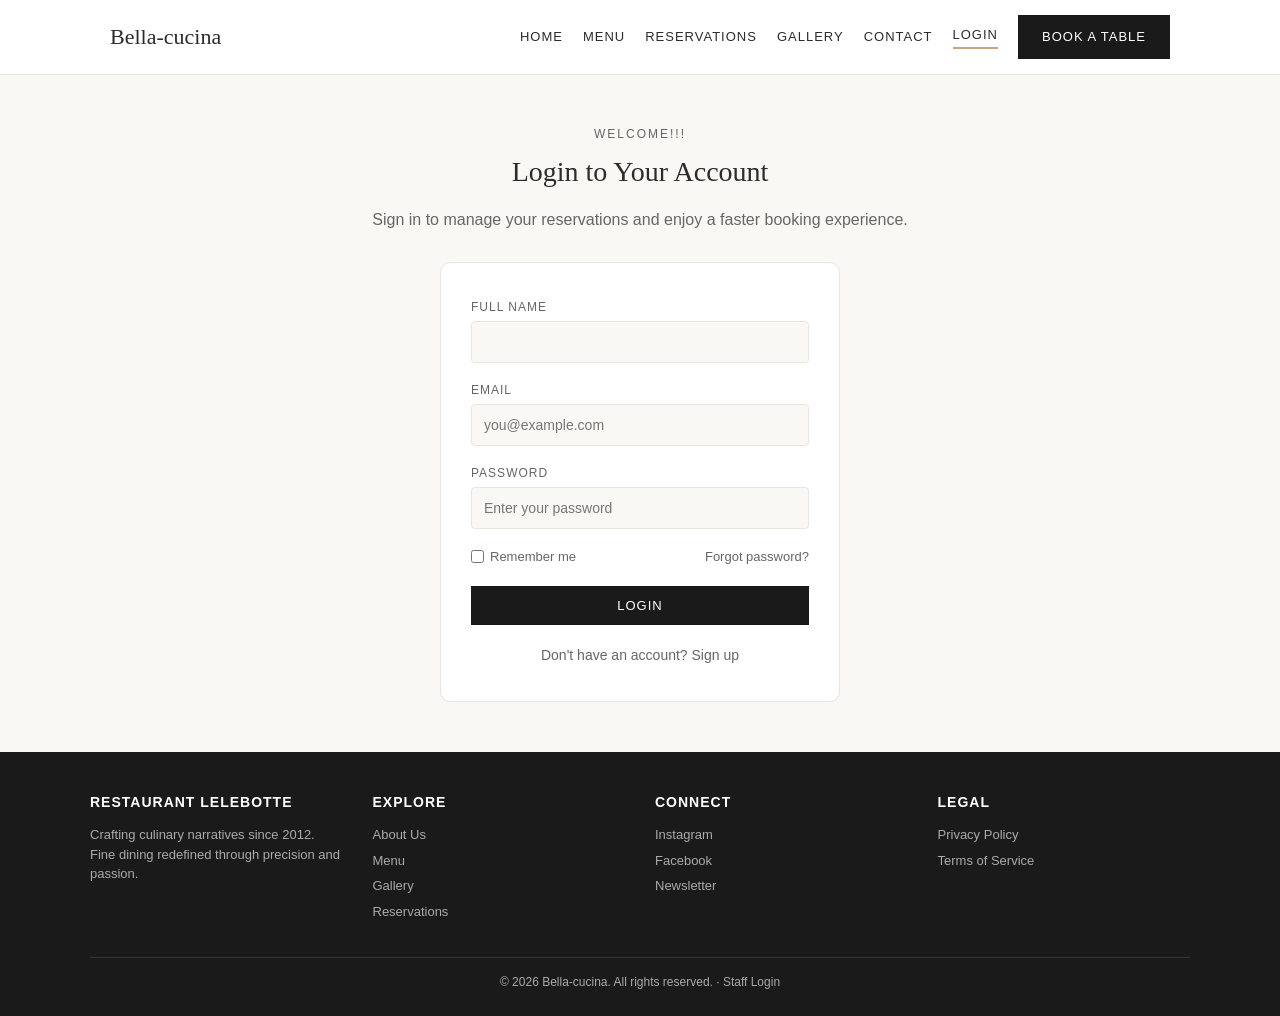
<file: pages/about.html>
<!DOCTYPE html>
<html lang="en">

<head>
  <meta charset="UTF-8">
  <meta name="viewport" content="width=device-width, initial-scale=1.0">
  <title>About Us - Bella-cucina</title>
  <link rel="stylesheet" href="../style/reset.css">
  <link rel="stylesheet" href="../style/general.css">
  <link rel="stylesheet" href="../style/responsive.css">
</head>

<body>

  <!-- Header is injected by js/layout.js -->
  <div id="site-header"></div>

  <section class="hero" style="padding: 80px 20px;">
    <h1>A Legacy of Taste</h1>
    <p>Discover the heart of Bella-cucina's kitchen</p>
  </section>

  <section class="section">
    <p class="section-label">Established 2012</p>
    <h2 class="section-title">Our Story</h2>
    <div class="story">
      <div class="story-content">
        <p class="section-text">
          Founded in 2012, Bella-cucina was born from a deep passion for the coastal and culinary heritage of Cameroon.
          What began as a humble family dream in Douala has evolved into a cornerstone of fine dining.
        </p>
        <p class="section-text">
          Our philosophy, "Semplice Perfezione" (Simple Perfection), guides every hand-picked ingredient and every plate
          that leaves our kitchen.
        </p>
      </div>
      <div class="story-images">
        <img src="../images/poulet dg .jpg" alt="Signature dish">
      </div>
    </div>
  </section>

  <section class="section" style="background-color: #f0ede8; max-width: 100%;">
    <div style="max-width: 1100px; margin: 0 auto;">
      <div class="story">
        <div class="story-images">
          <img src="../images/chef.jpg" alt="Chef Julian Lele">
        </div>
        <div class="story-content">
          <p class="section-label">The Visionary</p>
          <h2 class="section-title">Executive Chef Julian Lele</h2>
          <p class="section-text">
            Executive Chef Julian Lele brings over two decades of wisdom. Having trained in kitchens across Europe and
            Africa, Julian returned to his roots in Cameroon to champion seasonal, farm-to-table dining inspired by
            local ingredients.
          </p>
          <p class="section-text" style="font-style: italic;">
            "A dish is only as good as the soil and sea it came from. My job is simply to let the ingredients speak."
          </p>
        </div>
      </div>
    </div>
  </section>

  <section class="section">
    <h2 class="section-title text-center">The Ambiance</h2>
    <p class="section-text text-center" style="margin: 0 auto 25px;">
      More than just food — a house of respect and warmth.
    </p>
    <div class="gallery-grid">
      <img src="../images/interior1.jpg" alt="Main dining hall">
      <img src="../images/wine.jpg" alt="Wine cellar">
      <img src="../images/interior3.jpg" alt="Private seating">
    </div>
  </section>

  <section class="section text-center">
    <h2 class="section-title">Experience the Perfection</h2>
    <p class="section-text" style="margin: 0 auto 25px;">
      We invite you to join our table and become part of our Cameroonian story.
    </p>
    <div class="hero-buttons">
      <a href="reservations.html" class="btn">Reserve Your Table</a>
      <a href="menu.html" class="btn btn-outline">View the Menu</a>
    </div>
  </section>

  <!-- Footer is injected by js/layout.js -->
  <div id="site-footer"></div>

  <script src="../js/layout.js"></script>
  <script src="../js/main.js"></script>
</body>

</html>
</file>
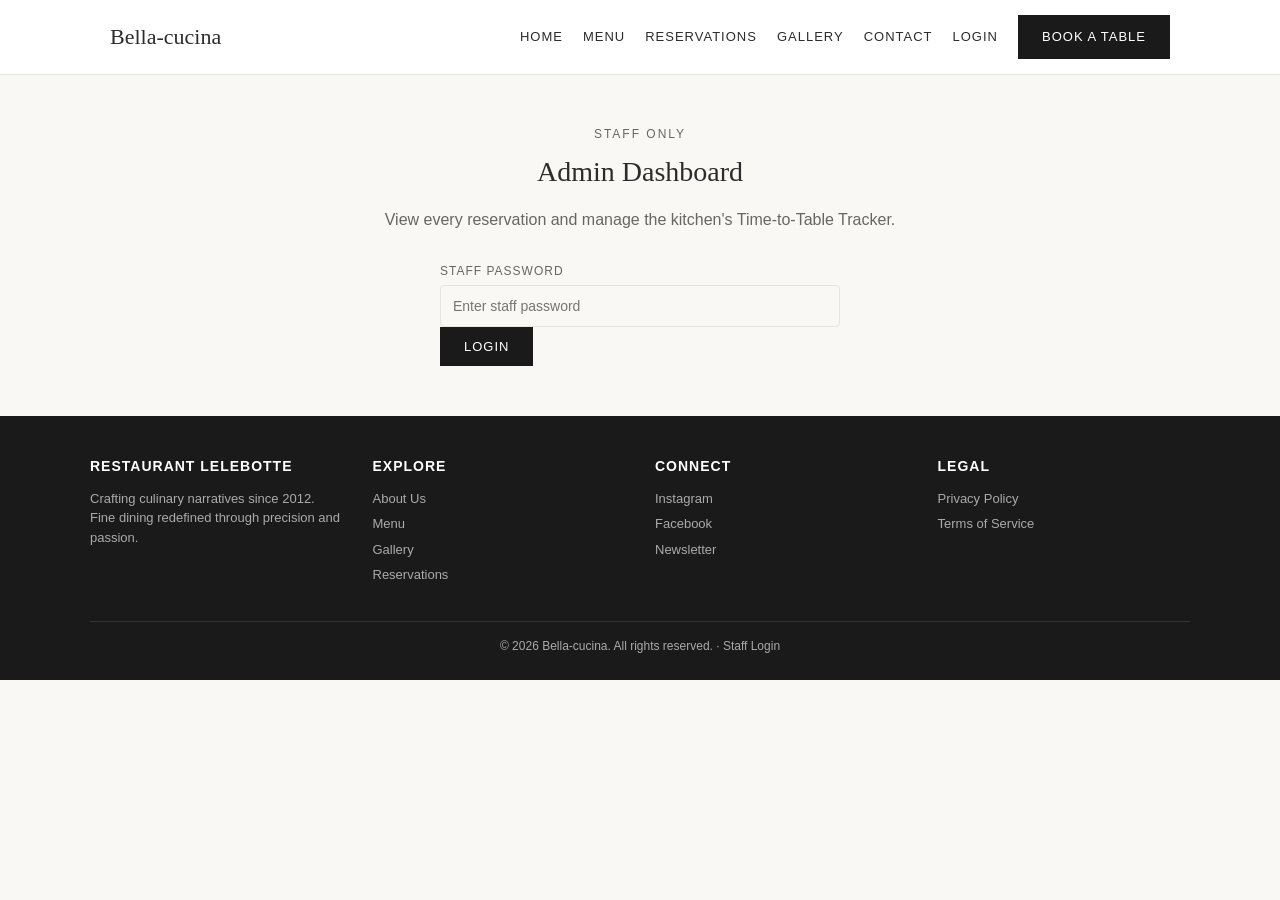
<file: pages/admin.html>
<!DOCTYPE html>
<html lang="en">

<head>
  <meta charset="UTF-8">
  <meta name="viewport" content="width=device-width, initial-scale=1.0">
  <title>Admin Dashboard - Bella-cucina</title>
  <link rel="stylesheet" href="../style/reset.css">
  <link rel="stylesheet" href="../style/general.css">
  <link rel="stylesheet" href="../style/responsive.css">
  <link rel="stylesheet" href="../style/admin.css">
</head>

<body>

  <!-- Header is injected by js/layout.js -->
  <div id="site-header"></div>

  <section class="section">
    <p class="section-label text-center">Staff Only</p>
    <h1 class="section-title text-center">Admin Dashboard</h1>
    <p class="section-text text-center" style="margin: 0 auto 30px;">
      View every reservation and manage the kitchen's Time-to-Table Tracker.
    </p>

    <!-- ===== LOGIN GATE =====
         Nothing below this box is visible until the correct staff
         password is entered. See js/admin.js.
         NOTE: this is a client-side demo password, not real
         security -- see the comments in js/admin.js. -->
    <div id="admin-login-box" class="login-box" style="max-width: 400px; margin: 0 auto;">
      <p id="admin-login-message" class="form-message"></p>

      <div class="form-group">
        <label for="admin-password">Staff Password</label>
        <input type="password" id="admin-password" placeholder="Enter staff password">
      </div>

      <button id="admin-login-btn" class="btn login-btn">Login</button>
    </div>

    <!-- ===== DASHBOARD (hidden until login) ===== -->
    <div id="admin-dashboard" style="display: none;">

      <div class="dashboard-header">
        <span class="staff-badge">Staff Mode</span>
        <button id="admin-logout-btn" class="btn btn-outline">Logout</button>
      </div>

      <!-- ===== Time-to-Table Tracker ===== -->
      <div class="tracker-section" style="margin-top: 20px;">
        <h2>Time-to-Table Tracker</h2>
        <p>Update the current stage of the kitchen's active order. Customers see this update on the Menu page.</p>

        <div class="tracker-steps" id="admin-tracker-steps">
          <div class="tracker-step">Order Received</div>
          <div class="tracker-step">Kitchen Preparing</div>
          <div class="tracker-step">Cooking</div>
          <div class="tracker-step">Plating</div>
          <div class="tracker-step">On the way</div>
        </div>

        <div class="tracker-info">
          Estimated time: <span id="admin-tracker-time">0 min</span>
        </div>

        <div class="tracker-buttons">
          <button id="admin-start-tracker" class="btn">Start Order Tracking</button>
          <button id="admin-next-step" class="btn">Next Stage</button>
        </div>
      </div>

      <!-- ===== All Reservations ===== -->
      <div class="reservations-admin-section">
        <div class="reservations-admin-header">
          <h2>All Reservations</h2>
          <button id="clear-reservations-btn" class="btn btn-outline">Clear All</button>
        </div>

        <p id="no-reservations-message" style="display: none;">
          No reservations have been submitted yet.
        </p>

        <div class="table-scroll">
          <table id="reservations-table" class="reservations-table">
            <thead>
              <tr>
                <th>Submitted</th>
                <th>Name</th>
                <th>Email</th>
                <th>Reserving</th>
                <th>Food Pre-order</th>
                <th>Date</th>
                <th>Time</th>
                <th>Guests</th>
              </tr>
            </thead>
            <!-- Rows are built automatically by js/admin.js from
                 whatever is saved in localStorage. -->
            <tbody id="reservations-table-body"></tbody>
          </table>
        </div>
      </div>

    </div>
  </section>

  <!-- Footer is injected by js/layout.js -->
  <div id="site-footer"></div>

  <script src="../js/layout.js"></script>
  <script src="../js/admin.js"></script>
</body>

</html>
</file>
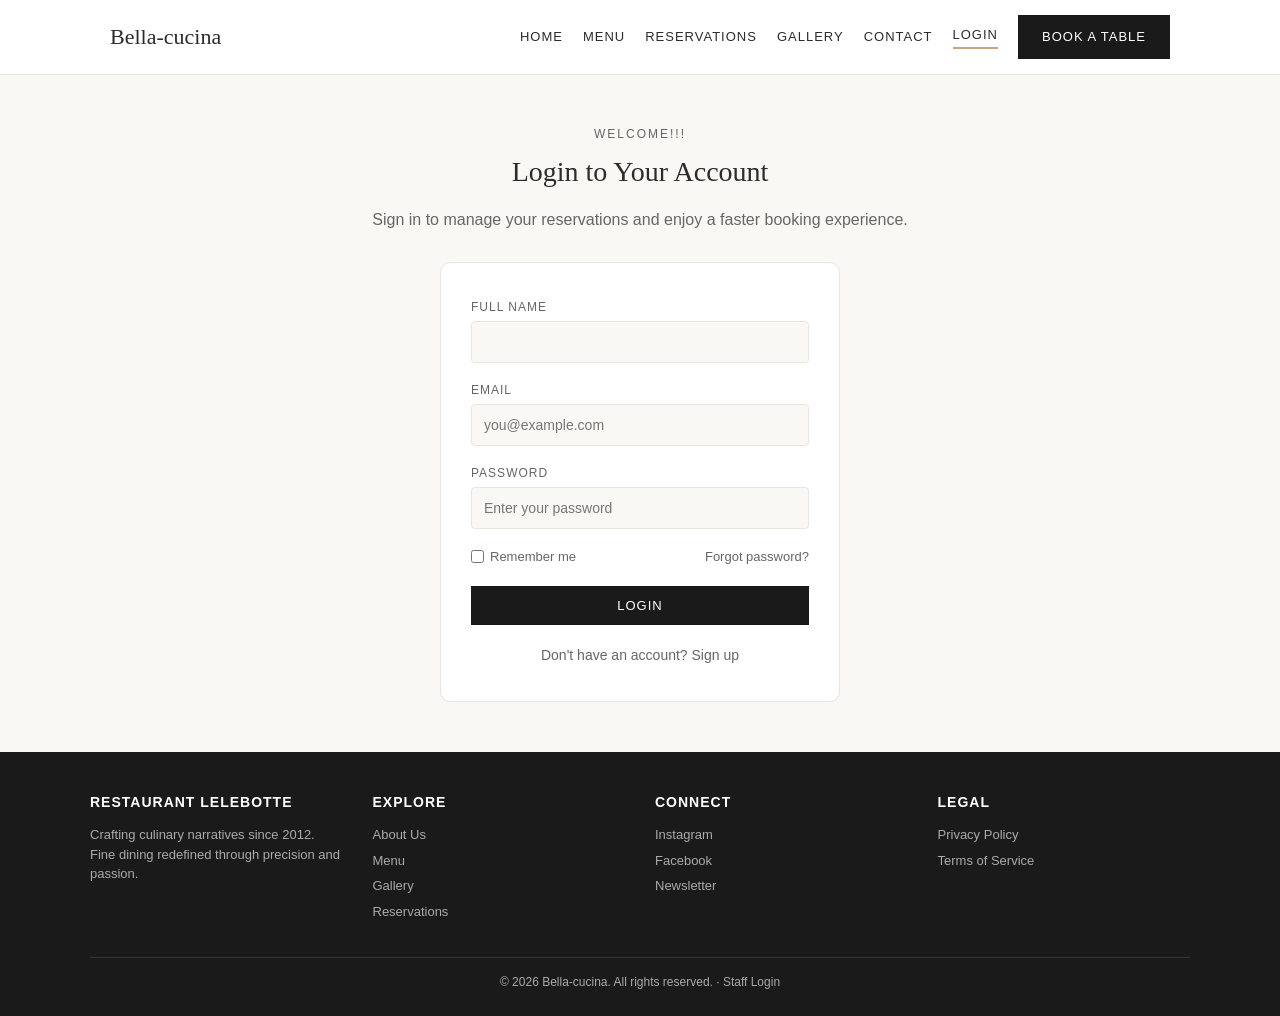
<file: pages/contact.html>
<!DOCTYPE html>
<html lang="en">

<head>
  <meta charset="UTF-8">
  <meta name="viewport" content="width=device-width, initial-scale=1.0">
  <title>Contact - Bella-cucina</title>
  <link rel="stylesheet" href="../style/reset.css">
  <link rel="stylesheet" href="../style/general.css">
  <link rel="stylesheet" href="../style/responsive.css">
</head>

<body>

  <!-- Header is injected by js/layout.js -->
  <div id="site-header"></div>

  <section class="section">
    <p class="section-label text-center">Guest Reviews</p>
    <h1 class="section-title text-center">Voice of Our Guests</h1>
    <p class="section-text text-center" style="margin: 0 auto 30px;">
      Discover the stories behind the flavors. Our guests share their most memorable dining experiences.
    </p>

    <div class="testimonial-grid">
      <div class="testimonial">
        <div class="stars">★★★★★</div>
        <p>"An unforgettable evening. The candlelight atmosphere and the truffle risotto were simply divine."</p>
        <p class="author">Elena & Marco Rossi · Anniversary Dinner · Oct 2024</p>
      </div>
      <div class="testimonial">
        <div class="stars">★★★★★</div>
        <p>"Impeccable service. I hosted a client lunch here and the staff was professional and discreet."</p>
        <p class="author">James Whitaker · Business Lunch · Nov 2024</p>
      </div>
      <div class="testimonial">
        <div class="stars">★★★★★</div>
        <p>"We celebrated my grandmother's 80th birthday. The kitchen accommodated several dietary needs perfectly."</p>
        <p class="author">The Thompson Family · Family Event · Sept 2024</p>
      </div>
      <div class="testimonial dark">
        <div class="stars">★★★★★</div>
        <p>"The design of the space alone is worth the visit. Modern, warm, and exceptionally private."</p>
        <p class="author">Sarah Jenkins · Solo Dining · Nov 2024</p>
      </div>
    </div>

    <div style="text-align: center; margin-top: 40px; padding: 30px; background-color: #f0ede8; border-radius: 10px;">
      <h2 class="section-title">Share Your Experience</h2>
      <p class="section-text" style="margin: 0 auto 20px;">Your feedback helps us continue to master our craft.</p>
      <div class="hero-buttons">
        <a href="#" class="btn btn-outline">Review on Google</a>
        <a href="#" class="btn btn-outline">Rate on TripAdvisor</a>
      </div>
    </div>

    <div class="contact-info">
      <div class="contact-block">
        <h3>Address</h3>
        <p>Governor's Junction Bamenda</p>
        <p>Bamenda, Cameroon</p>
      </div>
      <div class="contact-block">
        <h3>Phone & Email</h3>
        <p>+237 679 20 72 21</p>
        <p>awahmarion62@gmail.com</p>
      </div>
      <div class="contact-block">
        <h3>Opening Hours</h3>
        <p>Mon – Thu: 17:00 – 22:00</p>
        <p>Fri – Sat: 12:00 – 23:30</p>
        <p>Sunday: 12:00 – 21:00</p>
      </div>
    </div>

    <div class="map-section">
      <h2 class="section-title text-center">Find Us on the Map</h2>
      <p class="section-text text-center" style="margin: 0 auto 20px;">
        Governor's Junction, Bamenda, Cameroon
      </p>
      <div class="map-container">
        <iframe
          src="https://maps.google.com/maps?q=Governor's+Junction,+Bamenda,+Cameroon&t=&z=15&ie=UTF8&iwloc=&output=embed"
          width="100%" height="400" style="border:0;" allowfullscreen="" loading="lazy"
          referrerpolicy="no-referrer-when-downgrade">
        </iframe>
      </div>
      <p class="text-center" style="margin-top: 15px;">
        <a href="https://www.google.com/maps/search/?api=1&query=Governor's+Junction,+Bamenda,+Cameroon" target="_blank"
          class="btn btn-outline">
          Open in Google Maps
        </a>
      </p>
    </div>

  </section>

  <!-- Footer is injected by js/layout.js -->
  <div id="site-footer"></div>

  <script src="../js/layout.js"></script>
  <script src="../js/main.js"></script>
</body>

</html>
</file>
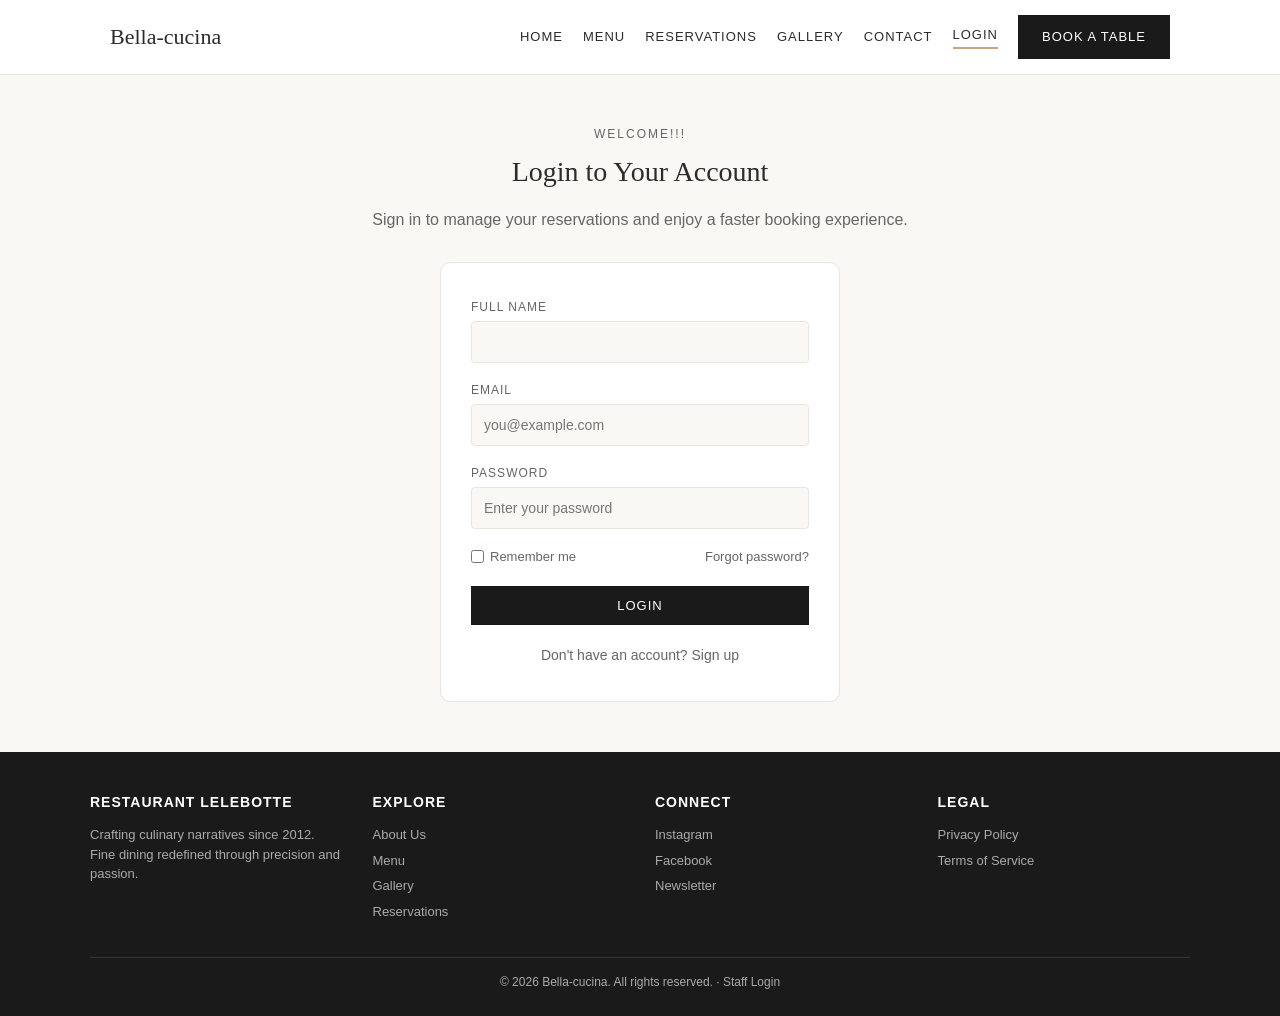
<file: pages/gallery.html>
<!DOCTYPE html>
<html lang="en">

<head>
  <meta charset="UTF-8">
  <meta name="viewport" content="width=device-width, initial-scale=1.0">
  <title>Gallery - Bella-cucina</title>
  <link rel="stylesheet" href="../style/reset.css">
  <link rel="stylesheet" href="../style/general.css">
  <link rel="stylesheet" href="../style/responsive.css">
</head>

<body>

  <!-- Header is injected by js/layout.js -->
  <div id="site-header"></div>

  <section class="section">
    <p class="section-label text-center">A Visual Journey</p>
    <h1 class="section-title text-center">From the kitchen to the table</h1>
    <p class="section-text text-center" style="margin: 0 auto 30px;">
      Experience the artistry of Bella Cucina before you arrive.
    </p>

    <div class="gallery-grid">
      <img src="../images/interior1.jpg" alt="Dining room">
      <img src="../images/interior3.jpg" alt="Restaurant interior">
      <img src="../images/wine.jpg" alt="Wine">
      <img src="../images/chef.jpg" alt="Chef at work">
      <img src="../images/dessert1.jpg" alt="Dessert">
      <img src="../images/food4.jpg" alt="Plated dish">
    </div>

    <div class="contact-info">
      <div class="contact-block">
        <h3>Find Us</h3>
        <p>Governor's junction, Bamenda</p>
        <p>Bamenda, Cameroon</p>
        <p>+237 679 20 72 21</p>
        <p>awahmarion62@gmail.com</p>
      </div>
      <div class="contact-block">
        <h3>Opening Hours</h3>
        <p>Monday - Thursday: 17:00 – 22:00</p>
        <p>Friday - Saturday: 12:00 – 23:30</p>
        <p>Sunday: 12:00 – 21:00</p>
      </div>
    </div>

    <div class="map-section">
      <h2 class="section-title text-center">Find Us on the Map</h2>
      <div class="map-container">
        <iframe
          src="https://maps.google.com/maps?q=Governor's+Junction,+Bamenda,+Cameroon&t=&z=15&ie=UTF8&iwloc=&output=embed"
          width="100%" height="350" style="border:0;" allowfullscreen="" loading="lazy"
          referrerpolicy="no-referrer-when-downgrade">
        </iframe>
      </div>
      <p class="text-center" style="margin-top: 15px;">
        <a href="https://www.google.com/maps/search/?api=1&query=Governor's+Junction,+Bamenda,+Cameroon" target="_blank"
          class="btn btn-outline">
          Open in Google Maps
        </a>
      </p>
    </div>

  </section>

  <!-- Footer is injected by js/layout.js -->
  <div id="site-footer"></div>

  <script src="../js/layout.js"></script>
  <script src="../js/main.js"></script>
</body>

</html>
</file>
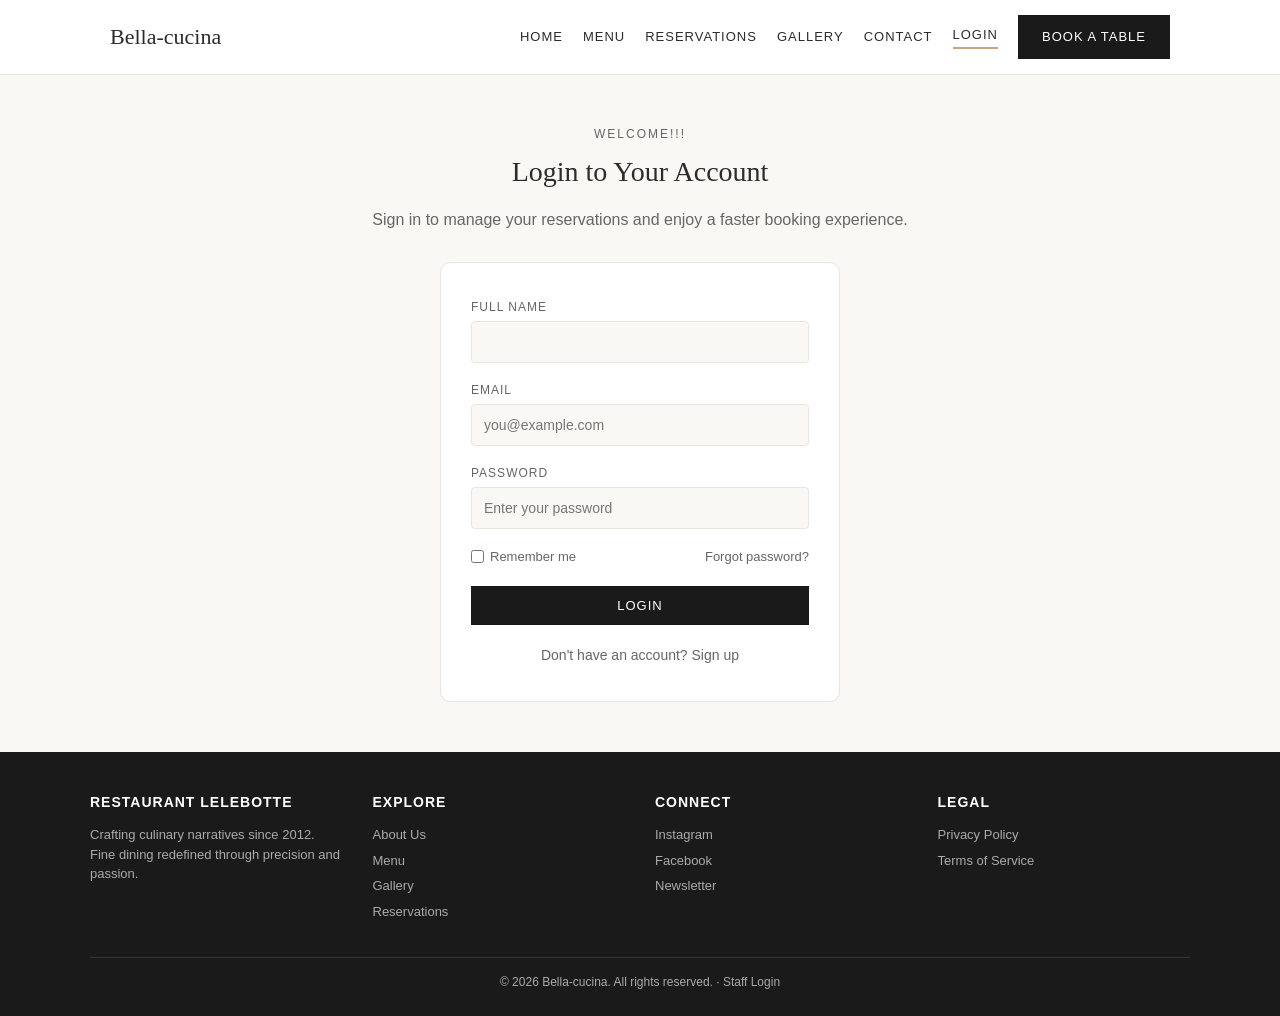
<file: pages/login.html>
<!DOCTYPE html>
<html lang="en">

<head>
  <meta charset="UTF-8">
  <meta name="viewport" content="width=device-width, initial-scale=1.0">
  <title>Login - Bella-cucina</title>
  <link rel="stylesheet" href="../style/reset.css">
  <link rel="stylesheet" href="../style/general.css">
  <link rel="stylesheet" href="../style/responsive.css">
  <link rel="stylesheet" href="../style/login.css">
</head>

<body>

  <!-- Header is injected by js/layout.js -->
  <div id="site-header"></div>

  <section class="section">
    <p class="section-label text-center">Welcome!!!</p>
    <h1 class="section-title text-center">Login to Your Account</h1>
    <p class="section-text text-center" style="margin: 0 auto 30px;">
      Sign in to manage your reservations and enjoy a faster booking experience.
    </p>

    <div class="login-box">

      <!-- This is where error or success messages will show up -->
      <p id="form-message" class="form-message"></p>

      <form id="login-form">

        <div class="form-group">
          <label for="name">Full Name</label>
          <input type="text" id="name" name="name" placeholder="" required>
        </div>

        <div class="form-group">
          <label for="email">Email</label>
          <input type="email" id="email" name="email" placeholder="you@example.com" required>
        </div>

        <div class="form-group">
          <label for="password">Password</label>
          <input type="password" id="password" name="password" placeholder="Enter your password" required>
        </div>

        <div class="form-options">
          <label class="remember-me">
            <input type="checkbox" id="remember">
            Remember me
          </label>
          <a href="#">Forgot password?</a>
        </div>

        <button type="submit" class="btn login-btn">Login</button>

      </form>

      <p class="signup-text">
        Don't have an account? <a href="#">Sign up</a>
      </p>

    </div>
  </section>

  <!-- Footer is injected by js/layout.js -->
  <div id="site-footer"></div>

  <script src="../js/layout.js"></script>
  <script src="../js/main.js"></script>
  <script src="../js/login.js"></script>
</body>

</html>
</file>
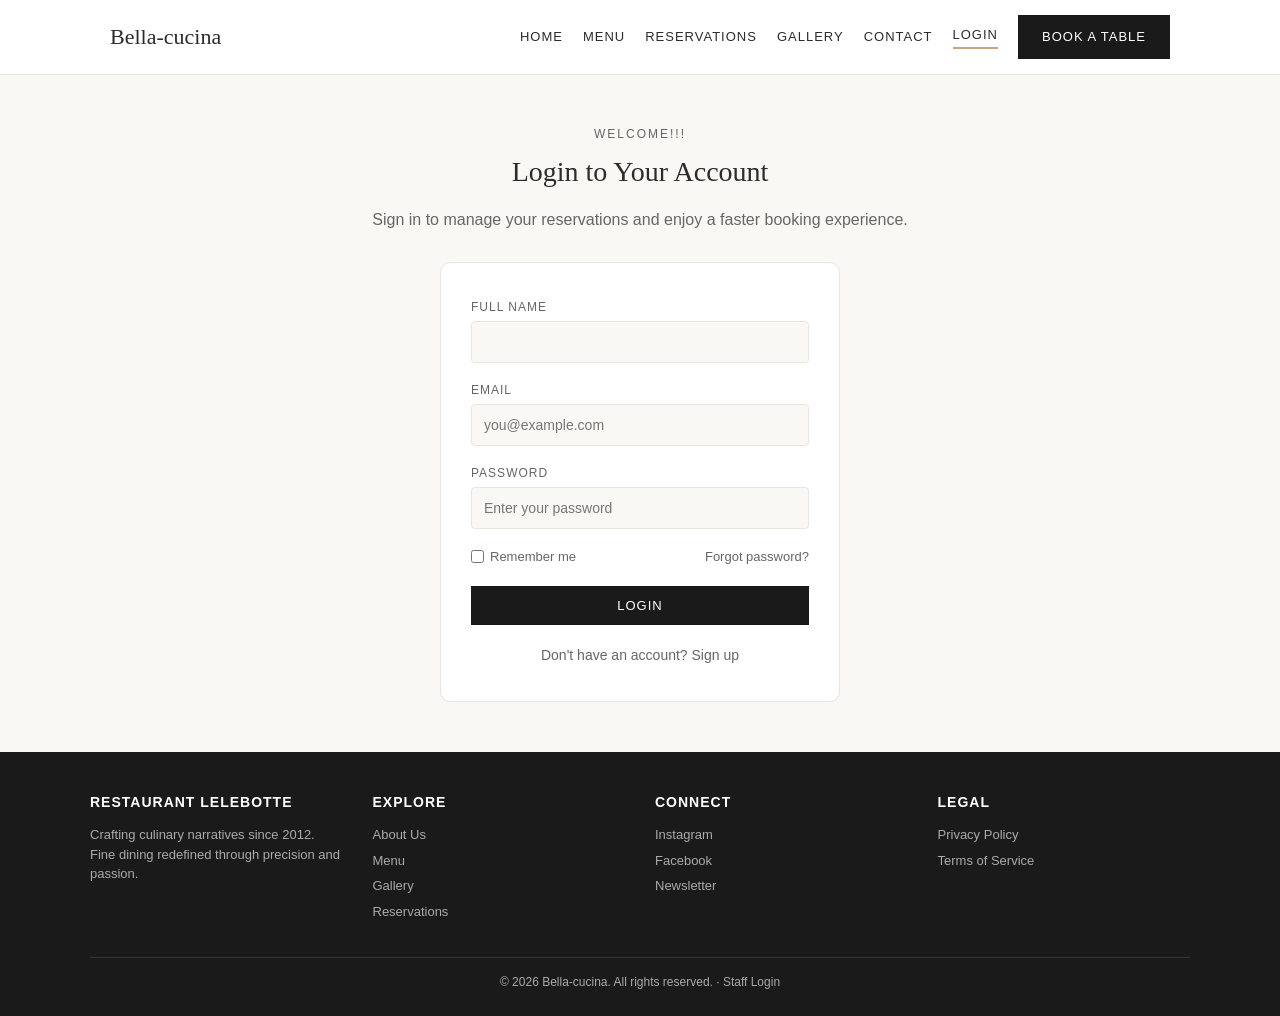
<file: pages/reservations.html>
<!DOCTYPE html>
<html lang="en">

<head>
  <meta charset="UTF-8">
  <meta name="viewport" content="width=device-width, initial-scale=1.0">
  <title>Reservations - Bella-cucina</title>
  <link rel="stylesheet" href="../style/reset.css">
  <link rel="stylesheet" href="../style/general.css">
  <link rel="stylesheet" href="../style/responsive.css">
</head>

<body>

  <!-- Header is injected by js/layout.js -->
  <div id="site-header"></div>

  <section class="section">
    <p class="section-label text-center">Experience Excellence</p>
    <h1 class="section-title text-center">Secure Your Table</h1>
    <p class="section-text text-center" style="margin: 0 auto 30px;">
      We invite you to join us for an evening of culinary artistry. Please provide your details below.
    </p>

    <div class="reserve-box">
      <div class="reserve-image">
        <img src="../images/interior2.jpg" alt="Restaurant dining room">
      </div>
      <div class="reserve-form">

        <!-- Shown only when a customer is logged in (see js/customer.js).
             Hidden by default. -->
        <p id="customer-welcome" class="form-message success" style="display: none;"></p>

        <form action="#" method="get">
          <div class="form-row">
            <div class="form-group">
              <label for="reservation-type">What Would You Like to Reserve?</label>
              <!-- "Dining Table" is the only option written by hand.
                   The rest are added automatically by js/spaces.js
                   using the list in js/data.js. -->
              <select id="reservation-type" name="reservation-type">
                <option value="table">Dining Table</option>
              </select>
            </div>
          </div>
          <div class="form-row">
            <div class="form-group">
              <label for="date">Date</label>
              <input type="text" id="date" name="date" placeholder="mm/dd/yyyy">
            </div>
            <div class="form-group">
              <label for="time">Time</label>
              <input type="text" id="time" name="time" placeholder="--:--">
            </div>
          </div>
          <div class="form-row">
            <div class="form-group">
              <label for="guests">Number of Guests</label>
              <select id="guests" name="guests">
                <option value="">Select party size</option>
                <option value="1">1 Guest</option>
                <option value="2">2 Guests</option>
                <option value="3">3 Guests</option>
                <option value="4">4 Guests</option>
                <option value="5">5 Guests</option>
                <option value="6">6+ Guests</option>
              </select>
            </div>
          </div>
          <div class="form-row">
            <div class="form-group">
              <label for="food-choice">Pre-order a Dish (optional)</label>
              <!-- "No dish selected" is the only option written by
                   hand. The rest are added automatically by
                   js/food.js using the list in js/data.js. -->
              <select id="food-choice" name="food-choice">
                <option value="none">No dish selected</option>
              </select>
            </div>
          </div>
          <div class="form-row">
            <div class="form-group">
              <label for="name">Full Name</label>
              <input type="text" id="name" name="name" placeholder="John Doe">
            </div>
            <div class="form-group">
              <label for="email">Email Address</label>
              <input type="email" id="email" name="email" placeholder="john@example.com">
            </div>
          </div>
          <button type="submit" class="btn">Confirm Reservation Request</button>
          <p style="font-size: 12px; color: #999; margin-top: 12px; text-align: center;">
            By booking, you agree to our terms of service and privacy policy.
          </p>
        </form>
      </div>
    </div>

    <div class="cards" style="margin-top: 30px;">
      <div class="card">
        <h3>Dietary Needs</h3>
        <p>Mention any allergies or restrictions. Our chefs are highly accommodating.</p>
      </div>
      <div class="card">
        <h3>Group Bookings</h3>
        <p>For parties larger than 6, please call us to discuss private dining options.</p>
      </div>
      <div class="card">
        <h3>Cancellation</h3>
        <p>We kindly ask for 24-hour notice for cancellations.</p>
      </div>
    </div>

    <!-- ===== Other Spaces You Can Reserve ===== -->
    <div class="spaces-section">
      <p class="section-label text-center">More Than Just a Table</p>
      <h2 class="section-title text-center">Other Spaces You Can Reserve</h2>
      <p class="section-text text-center" style="margin: 0 auto 30px;">
        Looking for something beyond a regular table? Choose one of our special spaces below
        and we'll pre-select it in the form for you.
      </p>

      <!-- Cards are built automatically by js/spaces.js from the
           list in js/data.js. To add a new reservable space, edit
           that list only -- nothing here needs to change. -->
      <div class="space-cards" id="space-cards-container"></div>
    </div>

    <!-- ===== Reserve Food in Advance ===== -->
    <div class="food-reserve-section">
      <p class="section-label text-center">Pre-order Your Meal</p>
      <h2 class="section-title text-center">Reserve Food in Advance</h2>
      <p class="section-text text-center" style="margin: 0 auto 30px;">
        Want your dish ready when you arrive? Pick one below and we'll add it to your
        reservation.
      </p>

      <!-- Cards are built automatically by js/food.js from the
           list in js/data.js. To add a new dish, edit that list
           only -- nothing here needs to change. -->
      <div class="food-cards" id="food-cards-container"></div>
    </div>
  </section>

  <!-- Footer is injected by js/layout.js -->
  <div id="site-footer"></div>

  <script src="../js/layout.js"></script>
  <script src="../js/data.js"></script>
  <script src="../js/spaces.js"></script>
  <script src="../js/food.js"></script>
  <script src="../js/customer.js"></script>
  <script src="../js/main.js"></script>
</body>

</html>
</file>
<file: style/general.css>
:root {
  --bg: #faf8f5;
  --dark: #1a1a1a;
  --text: #2c2c2c;
  --light: #666666;
  --white: #ffffff;
  --gold: #c4a77d;
  --border: #e8e4de;
}

body {
  font-family: Arial, sans-serif;
  background-color: var(--bg);
  color: var(--text);
}

/* Header */
.header {
  background-color: var(--white);
  border-bottom: 1px solid var(--border);
}

.header-inner {
  max-width: 1100px;
  margin: 0 auto;
  padding: 15px 20px;
  display: flex;
  align-items: center;
  justify-content: space-between;
  flex-wrap: wrap;
  gap: 15px;
}

.logo {
  font-family: Georgia, serif;
  font-size: 22px;
}

.nav {
  display: flex;
  align-items: center;
  gap: 20px;
  flex-wrap: wrap;
}

.nav a {
  font-size: 13px;
  text-transform: uppercase;
  letter-spacing: 1px;
}

.nav a:hover {
  color: var(--gold);
}

.nav a.active {
  border-bottom: 2px solid var(--gold);
  padding-bottom: 3px;
}

/* Buttons */
.btn {
  display: inline-block;
  padding: 12px 24px;
  font-size: 13px;
  text-transform: uppercase;
  letter-spacing: 1px;
  background-color: var(--dark);
  color: var(--white);
}

.btn:hover {
  background-color: #333;
}

.btn-outline {
  background-color: transparent;
  border: 1px solid var(--dark);
  color: var(--dark);
}

.btn-outline:hover {
  background-color: var(--dark);
  color: var(--white);
}

/* Hero */
.hero {
  background-image: url('../images/main homepage.jpg'); 
  background-size: cover;
  background-repeat: no-repeat;
  color: var(--white);
  text-align: center;
  justify-content: center;
  padding: 100px 20px;
}

.hero h1 {
  font-family: Georgia, serif;
  font-size: 36px;
  font-weight: normal;
  margin-bottom: 15px;
}

.hero p {
  max-width: 500px;
  margin: 0 auto 25px;
  font-size: 16px;
}

.hero-buttons {
  display: flex;
  gap: 15px;
  justify-content: center;
  flex-wrap: wrap;
}

/* Sections */
.section {
  max-width: 1100px;
  margin: 0 auto;
  padding: 50px 20px;
}

.section-label {
  font-size: 12px;
  text-transform: uppercase;
  letter-spacing: 2px;
  color: var(--light);
  margin-bottom: 8px;
}

.section-title {
  font-family: Georgia, serif;
  font-size: 28px;
  font-weight: normal;
  margin-bottom: 15px;
}

.section-text {
  color: var(--light);
  max-width: 600px;
  margin-bottom: 20px;
}

/* Story / two columns */
.story {
  display: flex;
  gap: 30px;
  flex-wrap: wrap;
  align-items: center;
}

.story-content {
  flex: 1;
  min-width: 250px;
}

.story-images {
  flex: 1;
  min-width: 250px;
}

.story-images img {
  width: 100%;
  border-radius: 8px;
  height: 250px;
  object-fit: cover;
}

/* Cards */
.cards {
  display: flex;
  gap: 20px;
  flex-wrap: wrap;
}

.card {
  background-color: var(--white);
  border: 1px solid var(--border);
  border-radius: 8px;
  padding: 20px;
  flex: 1;
  min-width: 220px;
}

.card h3 {
  font-size: 16px;
  margin-bottom: 8px;
}

.card p {
  font-size: 14px;
  color: var(--light);
}

/* Menu */
.menu-tabs {
  display: flex;
  gap: 20px;
  margin-bottom: 30px;
  flex-wrap: wrap;
  border-bottom: 1px solid var(--border);
  padding-bottom: 10px;
}

.menu-tabs a {
  font-size: 13px;
  text-transform: uppercase;
  letter-spacing: 1px;
  color: var(--light);
}

.menu-tabs a.active {
  color: var(--text);
  border-bottom: 2px solid var(--gold);
  padding-bottom: 8px;
}

.menu-category {
  margin-bottom: 40px;
}

.menu-category h2 {
  font-family: Georgia, serif;
  font-size: 22px;
  margin-bottom: 20px;
}

.menu-grid {
  display: flex;
  flex-wrap: wrap;
  gap: 20px;
}

.menu-item {
  background-color: var(--white);
  border: 1px solid var(--border);
  border-radius: 8px;
  overflow: hidden;
  width: 300px;
}

.menu-item img {
  width: 100%;
  height: 160px;
  object-fit: cover;
}

.menu-item-body {
  padding: 15px;
}

.menu-item-header {
  display: flex;
  justify-content: space-between;
  margin-bottom: 8px;
}

.menu-item-header h3 {
  font-size: 16px;
}

.menu-item-price {
  font-weight: bold;
}

.menu-item p {
  font-size: 13px;
  color: var(--light);
}

/* Reservations */
.reserve-box {
  display: flex;
  gap: 0;
  flex-wrap: wrap;
  background-color: var(--white);
  border: 1px solid var(--border);
  border-radius: 10px;
  overflow: hidden;
}

.reserve-image {
  flex: 1;
  min-width: 250px;
}

.reserve-image img {
  width: 100%;
  height: 100%;
  min-height: 280px;
  object-fit: cover;
}

.reserve-form {
  flex: 1;
  min-width: 280px;
  padding: 25px;
}

.form-row {
  display: flex;
  gap: 15px;
  margin-bottom: 15px;
  flex-wrap: wrap;
}

.form-group {
  flex: 1;
  min-width: 130px;
}

.form-group label {
  display: block;
  font-size: 12px;
  text-transform: uppercase;
  letter-spacing: 1px;
  color: var(--light);
  margin-bottom: 5px;
}

.form-group input,
.form-group select {
  width: 100%;
  padding: 12px;
  border: 1px solid var(--border);
  border-radius: 4px;
  background-color: var(--bg);
  font-size: 14px;
}

.reserve-form .btn {
  width: 100%;
  text-align: center;
  margin-top: 10px;
}

/* Gallery */
.gallery-grid {
  display: flex;
  flex-wrap: wrap;
  gap: 12px;
}

.gallery-grid img {
  width: 250px;
  height: 180px;
  object-fit: cover;
  border-radius: 8px;
  flex-grow: 1;
}

/* Testimonials */
.testimonial-grid {
  display: flex;
  flex-wrap: wrap;
  gap: 20px;
}

.testimonial {
  background-color: var(--white);
  border: 1px solid var(--border);
  border-radius: 8px;
  padding: 20px;
  flex: 1;
  min-width: 250px;
}

.testimonial.dark {
  background-color: var(--dark);
  color: var(--white);
  border-color: var(--dark);
}

.testimonial .stars {
  color: var(--gold);
  margin-bottom: 10px;
  letter-spacing: 2px;
}

.testimonial p {
  font-size: 15px;
  margin-bottom: 12px;
  font-style: italic;
}

.testimonial .author {
  font-size: 13px;
  color: var(--light);
}

.testimonial.dark .author {
  color: #aaa;
}

/* Contact */
.contact-info {
  display: flex;
  flex-wrap: wrap;
  gap: 40px;
  margin-top: 40px;
}

.contact-block h3 {
  font-size: 14px;
  text-transform: uppercase;
  letter-spacing: 1px;
  margin-bottom: 10px;
}

.contact-block p {
  font-size: 14px;
  color: var(--light);
  margin-bottom: 5px;
}

/* Footer */
.footer {
  background-color: var(--dark);
  color: #aaa;
  padding: 40px 20px 25px;
}

.footer-inner {
  max-width: 1100px;
  margin: 0 auto;
  display: flex;
  flex-wrap: wrap;
  gap: 30px;
  margin-bottom: 30px;
}

.footer-col {
  flex: 1;
  min-width: 150px;
}

.footer-col h4 {
  color: var(--white);
  font-size: 14px;
  text-transform: uppercase;
  letter-spacing: 1px;
  margin-bottom: 12px;
}

.footer-col p,
.footer-col a {
  font-size: 13px;
  display: block;
  margin-bottom: 6px;
}

.footer-col a:hover {
  color: var(--white);
}

.footer-bottom {
  max-width: 1100px;
  margin: 0 auto;
  padding-top: 15px;
  border-top: 1px solid #333;
  font-size: 12px;
  text-align: center;
}

/* Helpers */
.text-center {
  text-align: center;
}

/* Mobile menu button */
.menu-btn {
  display: none;
  background: none;
  border: none;
  font-size: 24px;
  cursor: pointer;
  color: var(--dark);
  padding: 5px 10px;
}

/* ===== Blind Box ===== */
.blind-box-section {
  background-color: #1a1a1a;
  color: #fff;
  text-align: center;
  padding: 40px 20px;
  border-radius: 12px;
  margin: 40px 0;
}

.blind-box-section h2 {
  font-family: Georgia, serif;
  font-size: 26px;
  margin-bottom: 10px;
}

.blind-box-section p {
  color: #ccc;
  margin-bottom: 20px;
}

#blind-box-btn {
  background-color: #c4a77d;
  color: #1a1a1a;
  border: none;
  padding: 14px 32px;
  font-size: 15px;
  text-transform: uppercase;
  letter-spacing: 1px;
  cursor: pointer;
  border-radius: 4px;
}

#blind-box-btn:hover {
  background-color: #d4b78d;
}

#blind-box-result {
  display: none;
  margin-top: 25px;
}

#blind-box-result.show {
  display: block;
}

.blind-reveal {
  background-color: #2a2a2a;
  padding: 20px;
  border-radius: 10px;
  max-width: 320px;
  margin: 0 auto;
}

.blind-reveal img {
  width: 100%;
  height: 180px;
  object-fit: cover;
  border-radius: 8px;
  margin-bottom: 12px;
}

.blind-reveal h3 {
  font-family: Georgia, serif;
  margin-bottom: 6px;
}

.blind-reveal .price {
  color: #c4a77d;
  font-weight: bold;
  margin-bottom: 8px;
}

.blind-reveal .tag {
  color: #c4a77d;
  font-size: 13px;
  margin-top: 10px;
}

/* ===== Time-to-table Tracker ===== */
.tracker-section {
  background-color: #fff;
  border: 1px solid #e8e4de;
  border-radius: 12px;
  padding: 30px 20px;
  margin: 40px 0;
}

.tracker-section h2 {
  font-family: Georgia, serif;
  font-size: 24px;
  margin-bottom: 8px;
  text-align: center;
}

.tracker-section > p {
  text-align: center;
  color: #666;
  margin-bottom: 25px;
}

.tracker-steps {
  display: flex;
  justify-content: space-between;
  flex-wrap: wrap;
  gap: 10px;
  margin-bottom: 20px;
}

.tracker-step {
  flex: 1;
  min-width: 100px;
  text-align: center;
  padding: 12px 8px;
  border-radius: 8px;
  background-color: #f0ede8;
  font-size: 13px;
  color: #666;
  transition: 0.3s;
}

.tracker-step.active {
  background-color: #c4a77d;
  color: #1a1a1a;
  font-weight: bold;
}

.tracker-step.done {
  background-color: #1a1a1a;
  color: #fff;
}

.tracker-info {
  text-align: center;
  margin: 15px 0;
  font-size: 18px;
}

.tracker-info span {
  font-weight: bold;
  color: #c4a77d;
}

.tracker-buttons {
  text-align: center;
  margin-top: 15px;
}

.tracker-buttons button {
  margin: 5px;
}

#next-step {
  display: none;
}

/* ===== Staff note under the customer-facing tracker (menu.html) =====
   The tracker itself is controlled from the Admin Dashboard now;
   this is just a small pointer for staff. */
.tracker-staff-note {
  margin-top: 20px;
  padding-top: 15px;
  border-top: 1px solid var(--border);
  font-size: 13px;
  color: var(--light);
}

.tracker-staff-note a {
  color: var(--gold);
}

.staff-badge {
  background-color: var(--gold);
  color: var(--white);
  padding: 6px 14px;
  border-radius: 20px;
  font-size: 12px;
  text-transform: uppercase;
  letter-spacing: 1px;
}

/* ===== 3D Dish Preview Modal ===== */
.dish-modal {
  display: none;
  position: fixed;
  top: 0;
  left: 0;
  width: 100%;
  height: 100%;
  background-color: rgba(0, 0, 0, 0.75);
  z-index: 200;
  justify-content: center;
  align-items: center;
}

.dish-modal.show {
  display: flex;
}

.modal-content {
  background-color: #fff;
  border-radius: 12px;
  padding: 25px;
  max-width: 400px;
  width: 90%;
  text-align: center;
  position: relative;
  perspective: 1000px;
}

.modal-content img {
  width: 100%;
  height: 260px;
  object-fit: cover;
  border-radius: 8px;
  margin-bottom: 15px;
  transition: transform 0.1s linear;
  transform-style: preserve-3d;
  backface-visibility: hidden;
}

.modal-content h3 {
  font-family: Georgia, serif;
  margin-bottom: 15px;
}

#close-modal {
  position: absolute;
  top: 10px;
  right: 15px;
  background: none;
  border: none;
  font-size: 24px;
  cursor: pointer;
  color: #333;
}

.preview-3d-btn {
  display: inline-block;
  margin-top: 8px;
  padding: 6px 12px;
  font-size: 12px;
  background-color: transparent;
  border: 1px solid #c4a77d;
  color: #c4a77d;
  cursor: pointer;
  border-radius: 4px;
  text-transform: uppercase;
  letter-spacing: 0.5px;
}

.preview-3d-btn:hover {
  background-color: #c4a77d;
  color: #1a1a1a;
}

.ar-note {
  font-size: 12px;
  color: #999;
  margin-top: 10px;
}

/* Google Map */
.map-section {
  margin-top: 50px;
}

.map-container {
  border-radius: 12px;
  overflow: hidden;
  border: 1px solid var(--border);
  max-width: 900px;
  margin: 0 auto;
}

.map-container iframe {
  display: block;
  width: 100%;
}

/* ===== Other Reservable Spaces (reservations.html) ===== */
.spaces-section {
  margin-top: 60px;
}

.space-cards {
  display: flex;
  flex-wrap: wrap;
  gap: 20px;
}

.space-card {
  background-color: var(--white);
  border: 1px solid var(--border);
  border-radius: 10px;
  overflow: hidden;
  flex: 1;
  min-width: 240px;
}

.space-card img {
  width: 100%;
  height: 160px;
  object-fit: cover;
  display: block;
}

.space-card-body {
  padding: 18px;
}

.space-card-body h3 {
  font-size: 16px;
  margin-bottom: 8px;
}

.space-card-body p {
  font-size: 14px;
  color: var(--light);
  margin-bottom: 15px;
}

.space-select-btn {
  width: 100%;
  text-align: center;
  cursor: pointer;
}

/* ===== Reservations page: logged-in welcome banner ===== */
.welcome-banner {
  display: none;
  max-width: 700px;
  margin: 0 auto 25px;
  padding: 12px 16px;
  border-radius: 6px;
  text-align: center;
  font-size: 14px;
  background-color: #e8f5e9;
  color: #2e7d32;
  border: 1px solid #a5d6a7;
}

.welcome-banner.show {
  display: block;
}


.food-reserve-section {
  margin-top: 60px;
}

.food-cards {
  display: flex;
  flex-wrap: wrap;
  gap: 20px;
}

.food-card {
  background-color: var(--white);
  border: 1px solid var(--border);
  border-radius: 10px;
  overflow: hidden;
  flex: 1;
  min-width: 240px;
}

.food-card img {
  width: 100%;
  height: 160px;
  object-fit: cover;
  display: block;
}

.food-card-body {
  padding: 18px;
}

.food-card-header {
  display: flex;
  justify-content: space-between;
  align-items: baseline;
  gap: 8px;
  margin-bottom: 8px;
}

.food-card-header h3 {
  font-size: 16px;
}

.food-card-price {
  font-size: 13px;
  color: var(--gold);
  white-space: nowrap;
}

.food-card-body p {
  font-size: 14px;
  color: var(--light);
  margin-bottom: 15px;
}

.food-select-btn {
  width: 100%;
  text-align: center;
  cursor: pointer;
}

/* ===== Shared success / error message box =====
   Used by the Login page and the Reservations page (e.g. to
   welcome back a logged-in customer). Hidden until JS shows it
   by adding the "error" or "success" class. */
.form-message {
  display: none;
  text-align: center;
  padding: 10px;
  border-radius: 4px;
  margin-bottom: 15px;
  font-size: 14px;
}

.form-message.error {
  display: block;
  background-color: #fde8e8;
  color: #a83232;
  border: 1px solid #f3b3b3;
}

.form-message.success {
  display: block;
  background-color: #e8f5e9;
  color: #2e7d32;
  border: 1px solid #a5d6a7;
}
</file>
<file: style/responsive.css>
@media (max-width: 768px) {
  .menu-btn {
    display: block;
  }

  .nav {
    display: none;
    width: 100%;
    flex-direction: column;
    gap: 12px;
    padding-top: 10px;
  }

  .nav.show {
    display: flex;
  }

  .hero h1 {
    font-size: 26px;
  }

  .section {
    padding: 35px 20px;
  }

  .section-title {
    font-size: 24px;
  }

  .menu-item {
    width: 100%;
  }

  .gallery-grid img {
    width: 100%;
    height: 160px;
  }

  .reserve-image img {
    min-height: 200px;
  }

  .space-card {
    min-width: 100%;
  }

  .food-card {
    min-width: 100%;
  }
}

@media (max-width: 480px) {
  .hero {
    padding: 70px 20px;
  }

  .hero h1 {
    font-size: 22px;
  }

  .hero-buttons {
    flex-direction: column;
    align-items: center;
  }

  .btn {
    width: 100%;
    text-align: center;
  }

  .form-row {
    flex-direction: column;
  }
}

@media (max-width: 768px) {
  .tracker-steps {
    flex-direction: column;
  }

  .tracker-step {
    min-width: 100%;
  }
}
</file>
<file: style/admin.css>
/* ===== Admin Dashboard Styles ===== */

/* Row with the "Staff Mode" badge and the Logout button */
.dashboard-header {
  display: flex;
  align-items: center;
  justify-content: space-between;
  max-width: 700px;
  margin: 0 auto;
}

/* ===== All Reservations table ===== */
.reservations-admin-section {
  margin-top: 50px;
}

.reservations-admin-header {
  display: flex;
  align-items: center;
  justify-content: space-between;
  flex-wrap: wrap;
  gap: 10px;
  margin-bottom: 15px;
}

#no-reservations-message {
  color: var(--light);
  text-align: center;
  padding: 30px 0;
}

/* Lets the table scroll sideways on small screens instead of
   squashing every column */
.table-scroll {
  overflow-x: auto;
}

.reservations-table {
  width: 100%;
  border-collapse: collapse;
  background-color: var(--white);
  border: 1px solid var(--border);
  border-radius: 8px;
  font-size: 14px;
}

.reservations-table th,
.reservations-table td {
  text-align: left;
  padding: 12px 14px;
  border-bottom: 1px solid var(--border);
  white-space: nowrap;
}

.reservations-table th {
  text-transform: uppercase;
  font-size: 12px;
  letter-spacing: 1px;
  color: var(--light);
  background-color: var(--bg);
}

.reservations-table tbody tr:last-child td {
  border-bottom: none;
}

.reservations-table tbody tr:hover {
  background-color: var(--bg);
}
</file>
<file: style/login.css>
/* ===== Login Page Styles ===== */

/* The card that holds the login form */
.login-box {
  max-width: 400px;
  margin: 0 auto;
  background-color: var(--white);
  border: 1px solid var(--border);
  border-radius: 10px;
  padding: 35px 30px;
}

/* Reuse the same spacing as the reservation form's .form-group,
   but give a little more room between fields */
.login-box .form-group {
  margin-bottom: 18px;
}

/* Row with "Remember me" and "Forgot password?" */
.form-options {
  display: flex;
  align-items: center;
  justify-content: space-between;
  margin-bottom: 20px;
  font-size: 13px;
  color: var(--light);
}

.form-options a:hover {
  color: var(--gold);
}

.remember-me {
  display: flex;
  align-items: center;
  gap: 6px;
  cursor: pointer;
}

.remember-me input {
  cursor: pointer;
}

/* Make the login button fill the card, like the reserve form button */
.login-btn {
  width: 100%;
  text-align: center;
  border: none;
  cursor: pointer;
}

/* Text under the form linking to sign up */
.signup-text {
  text-align: center;
  margin-top: 20px;
  font-size: 14px;
  color: var(--light);
}

.signup-text a:hover {
  color: var(--gold);
}
</file>
